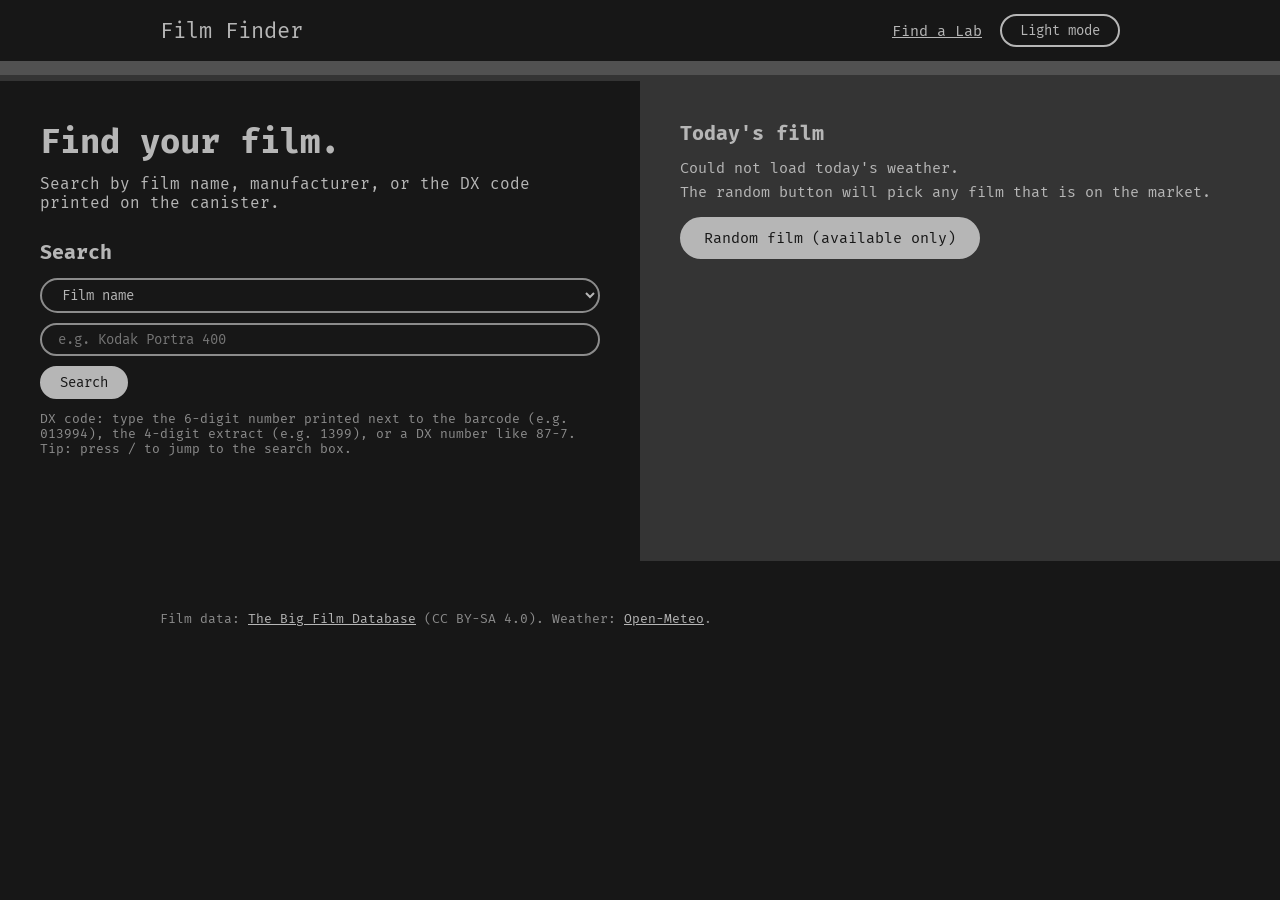
<file: index.html>
<!DOCTYPE html>
<html lang="en">
<head>
    <meta charset="UTF-8">
    <meta name="viewport" content="width=device-width, initial-scale=1.0">
    <title>Film Finder - Find Your Analog Film</title>

    <link rel="preconnect" href="https://fonts.googleapis.com">
    <link rel="preconnect" href="https://fonts.gstatic.com" crossorigin>
    <link href="https://fonts.googleapis.com/css2?family=Fira+Mono:wght@400;700&display=swap" rel="stylesheet">

    <link rel="stylesheet" href="style.css">
    <script src="filmfinder.js" defer></script>
</head>

<body>
    <header class="site-header">
        <div class="container header-row">
            <a class="logo" href="index.html">Film Finder</a>
            <nav class="header-nav">
                <a href="https://findmyfilmlab.com/" target="_blank" rel="noopener">Find a Lab</a>
                <button id="theme-button" class="button button-outline button-small" type="button">Light mode</button>
            </nav>
        </div>
    </header>
    <div class="filmstrip" aria-hidden="true"></div>

    <!-- SPLIT SCREEN: left half = search, right half = Today's film -->
    <main class="split">
        <section class="split-left">
            <h1>Find your film.</h1>
            <p class="subtitle">Search by film name, manufacturer, or the DX code printed on the canister.</p>

            <h2>Search</h2>
            <form id="search-form" class="search-row">
                <select id="search-type" class="field" aria-label="Search by">
                    <option value="name">Film name</option>
                    <option value="manufacturer">Manufacturer</option>
                    <option value="dx">DX code</option>
                </select>

                <input id="search-input" class="field" type="text" placeholder="e.g. Kodak Portra 400" aria-label="Search text" required>

                <button class="button button-small" type="submit">Search</button>
            </form>
            <p class="hint">DX code: type the 6-digit number printed next to the barcode (e.g. 013994), the 4-digit extract (e.g. 1399), or a DX number like 87-7. Tip: press / to jump to the search box.</p>

            <p id="message" role="status"></p>
        </section>

        <section class="split-right">
            <h2>Today's film</h2>
            <div id="weather-box">
                <p id="weather-text">Checking today's weather...</p>
                <p id="weather-tip"></p>
            </div>
            <button id="random-button" class="button" type="button">Random film (available only)</button>
        </section>
    </main>

    <footer class="container site-footer">
        <p>
            Film data: <a href="https://thebigfilmdatabase.merinorus.com/" target="_blank" rel="noopener">The Big Film Database</a> (CC BY-SA 4.0).
            Weather: <a href="https://open-meteo.com/" target="_blank" rel="noopener">Open-Meteo</a>.
        </p>
    </footer>
</body>
</html>
</file>
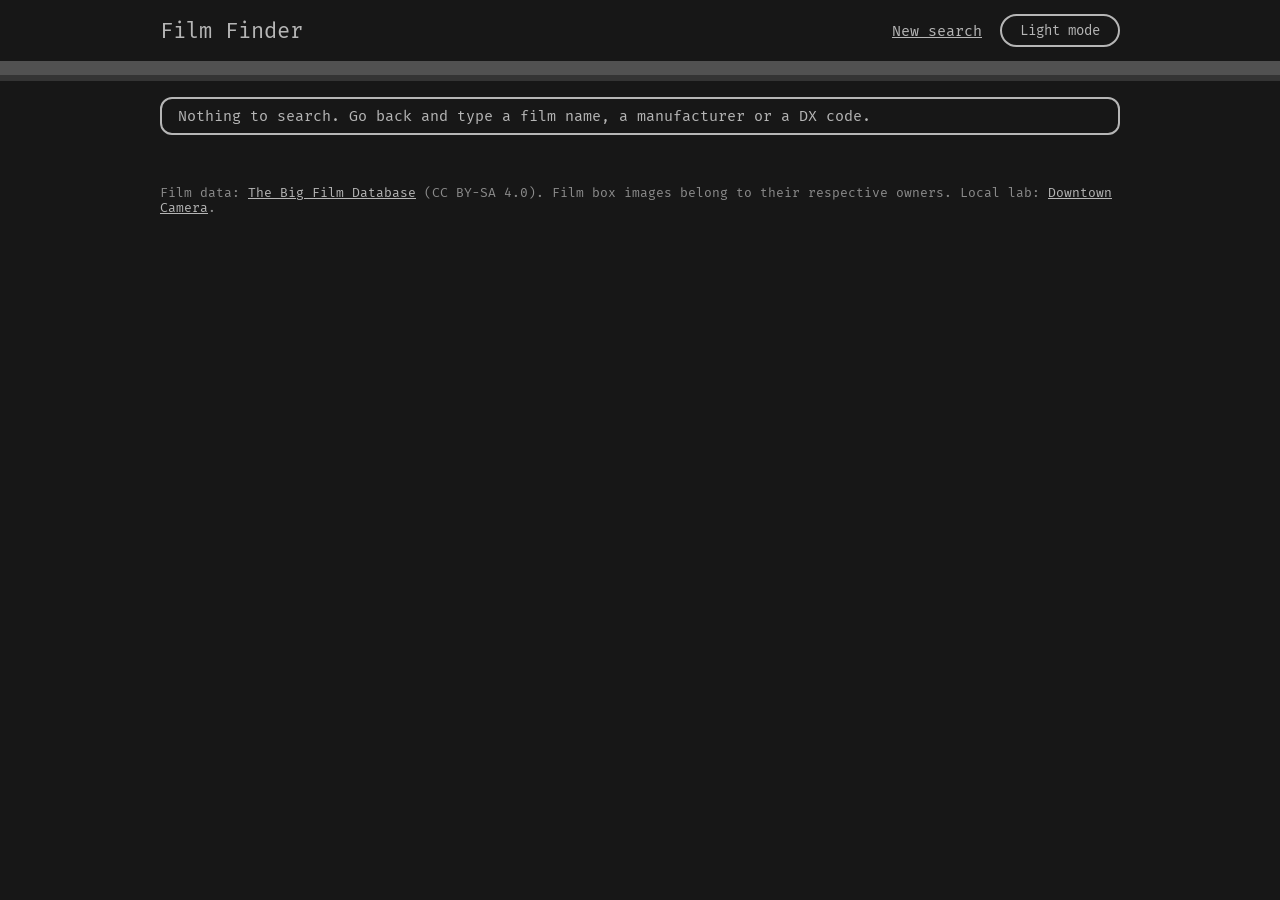
<file: results.html>
<!DOCTYPE html>
<html lang="en">
<head>
    <meta charset="UTF-8">
    <meta name="viewport" content="width=device-width, initial-scale=1.0">
    <title>Results - Film Finder</title>

    <link rel="preconnect" href="https://fonts.googleapis.com">
    <link rel="preconnect" href="https://fonts.gstatic.com" crossorigin>
    <link href="https://fonts.googleapis.com/css2?family=Fira+Mono:wght@400;700&display=swap" rel="stylesheet">

    <link rel="stylesheet" href="style.css">
    <script src="filmfinder.js" defer></script>
</head>

<body>
    <header class="site-header">
        <div class="container header-row">
            <a class="logo" href="index.html">Film Finder</a>
            <nav class="header-nav">
                <a href="index.html">New search</a>
                <button id="theme-button" class="button button-outline button-small" type="button">Light mode</button>
            </nav>
        </div>
    </header>
    <div class="filmstrip" aria-hidden="true"></div>

    <main class="container">
        <p id="message" role="status">Loading...</p>

        <!-- VIEW 1: list of search results (each card: featured image on top, text below) -->
        <section id="list-view" class="hidden">
            <div class="panel result-bar">
                <p id="result-title" class="bar-title"></p>
                <p id="result-count" class="bar-count"></p>
            </div>
            <div id="film-list"></div>
        </section>

        <!-- VIEW 2: details of one film -->
        <article id="detail" class="hidden">
            <p><a id="back-link" class="button button-outline button-small" href="index.html">&larr; Back</a></p>
            <p id="pick-note" class="panel hidden"></p>

            <!-- FEATURED IMAGE: big package picture with the film name under it -->
            <section class="feature">
                <div id="image-box" class="image-box"></div>
                <h1 id="film-title"></h1>
                <p id="film-subtitle"></p>
            </section>

            <section class="panel">
                <h2>Film Info</h2>
                <dl id="info-list"></dl>
            </section>

            <section class="panel">
                <h2>Sample Photos</h2>
                <p id="gallery-note">Searching for sample photos...</p>
                <div id="gallery" class="gallery"></div>
            </section>

            <!-- Where to Buy and Where to Develop sit side by side in one row -->
            <div class="row-two">
                <section class="panel">
                    <h2>Where to Buy</h2>
                    <p id="price-note"></p>
                    <div id="shop-links" class="link-row"></div>
                </section>

                <section class="panel">
                    <h2>Where to Develop</h2>
                    <p id="lab-note"></p>
                    <div id="lab-links" class="link-row"></div>
                </section>
            </div>
        </article>
    </main>

    <footer class="container site-footer">
        <p>
            Film data: <a href="https://thebigfilmdatabase.merinorus.com/" target="_blank" rel="noopener">The Big Film Database</a> (CC BY-SA 4.0).
            Film box images belong to their respective owners.
            Local lab: <a href="https://findmyfilmlab.com/location/downtown-camera/" target="_blank" rel="noopener">Downtown Camera</a>.
        </p>
    </footer>
</body>
</html>
</file>
<file: style.css>
/* ==========================================================
   PALETTE: Noir Chic
   #171717 darkest | #343434 dark | #515151 medium | #8C8C8C light grey | #B6B6B6 lightest
   Dark mode:  page #171717, panels #343434, borders #515151, text #B6B6B6, small text #8C8C8C
   Light mode: page #B6B6B6, panels #8C8C8C, text #171717
   ========================================================== */

body {
    background-color: #171717;
    color: #B6B6B6;
    font-family: "Fira Mono", "Courier New", monospace;
    font-size: 15px;
    margin: 0;
}

.container {
    width: 90%;
    max-width: 960px;
    margin: 0 auto;
}

.hidden {
    display: none;
}


/* Headings */
h1 {
    font-size: 34px;
    margin: 0 0 12px 0;
}

h2 {
    font-size: 20px;
    margin: 0 0 14px 0;
}

h3 {
    font-size: 17px;
    margin: 0 0 8px 0;
}

.subtitle {
    font-size: 16px;
    margin: 0 0 28px 0;
}

a {
    color: #B6B6B6;
}

a:hover {
    background-color: #B6B6B6;
    color: #171717;
    text-decoration: none;
}


/* Header and film strip */
.site-header {
    padding: 14px 0;
}

.header-row {
    display: flex;
    justify-content: space-between;
    align-items: center;
    gap: 12px;
}

.header-nav {
    display: flex;
    align-items: center;
    gap: 18px;
}

.logo {
    font-size: 22px;
    text-decoration: none;
}

.filmstrip {
    height: 14px;
    background-color: #515151;
    border-bottom: 6px solid #343434;
}


/* Buttons */
.button {
    display: inline-block;
    box-sizing: border-box;
    padding: 10px 22px;
    background-color: #B6B6B6;
    color: #171717;
    border: 2px solid #B6B6B6;
    border-radius: 999px;
    font-family: "Fira Mono", "Courier New", monospace;
    font-size: 15px;
    text-decoration: none;
    cursor: pointer;
}

.button:hover {
    background-color: #171717;
    color: #B6B6B6;
    border: 2px solid #B6B6B6;
}

.button-outline {
    background-color: #171717;
    color: #B6B6B6;
    border: 2px solid #B6B6B6;
}

.button-outline:hover {
    background-color: #B6B6B6;
    color: #171717;
    border: 2px solid #B6B6B6;
}

.button-small {
    padding: 6px 18px;
    font-size: 14px;
}


/* Split screen (index.html) */
.split {
    display: flex;
    min-height: 480px;
}

.split-left {
    box-sizing: border-box;
    width: 50%;
    padding: 40px;
    background-color: #171717;
}

.split-right {
    box-sizing: border-box;
    width: 50%;
    padding: 40px;
    background-color: #343434;
}


/* Panels and form fields */
.panel {
    box-sizing: border-box;
    padding: 20px;
    margin: 0 0 24px 0;
    background-color: #343434;
    border: 2px solid #515151;
    border-radius: 16px;
}

.search-row {
    display: flex;
    flex-direction: column;
    align-items: flex-start;
    gap: 10px;
}

.field {
    box-sizing: border-box;
    width: 100%;
    padding: 6px 16px;
    background-color: #171717;
    color: #B6B6B6;
    border: 2px solid #8C8C8C;
    border-radius: 999px;
    font-family: "Fira Mono", "Courier New", monospace;
    font-size: 14px;
}

.hint {
    font-size: 13px;
    color: #8C8C8C;
    margin: 12px 0 0 0;
}

#weather-text {
    margin: 0 0 6px 0;
}

#weather-tip {
    margin: 0 0 16px 0;
}

#message {
    min-height: 24px;
    margin: 16px 0 0 0;
}

.error {
    box-sizing: border-box;
    padding: 8px 16px;
    border: 2px solid #B6B6B6;
    border-radius: 12px;
}

.tag {
    display: inline-block;
    padding: 2px 14px;
    background-color: #B6B6B6;
    color: #171717;
    border-radius: 999px;
}


/* Label */
.status {
    display: inline-block;
    padding: 0 12px;
    border: 2px solid #B6B6B6;
    border-radius: 999px;
}

.status-on {
    background-color: #B6B6B6;
    color: #171717;
}


/* Results list: each card has the featured image on top */
.result-bar {
    display: flex;
    flex-wrap: wrap;
    justify-content: space-between;
    align-items: center;
    gap: 8px 24px;
    margin: 0 0 20px 0;
}

.bar-title {
    margin: 0;
}

.bar-count {
    margin: 0;
}

#film-list {
    display: flex;
    flex-wrap: wrap;
    align-items: flex-start;
    gap: 20px;
}

.result-card {
    box-sizing: border-box;
    width: 460px;
    max-width: 100%;
    padding: 20px;
    background-color: #343434;
    border: 2px solid #515151;
    border-radius: 16px;
}

.result-image {
    box-sizing: border-box;
    padding: 12px;
    margin: 0 0 16px 0;
    background-color: #171717;
    border-radius: 12px;
}

.line {
    margin: 0 0 4px 0;
}

.pack-img {
    display: block;
    width: 220px;
    max-width: 100%;
    height: auto;
    margin: 0 auto;
    border-radius: 8px;
}


/* Detail View: featured image */
.feature {
    box-sizing: border-box;
    padding: 30px 20px;
    margin: 0 0 24px 0;
    text-align: center;
    background-color: #343434;
    border: 2px solid #515151;
    border-radius: 16px;
}

.feature h1 {
    margin: 20px 0 8px 0;
}

#film-subtitle {
    margin: 0;
}

.image-box {
    width: 360px;
    max-width: 100%;
    margin: 0 auto;
}

.package-img {
    display: block;
    width: 100%;
    height: auto;
    border-radius: 12px;
}

.no-image {
    display: flex;
    justify-content: center;
    align-items: center;
    box-sizing: border-box;
    min-height: 280px;
    padding: 16px;
    text-align: center;
    background-color: #171717;
    border: 2px solid #515151;
    border-radius: 12px;
}

dl {
    margin: 0;
}

.info-row {
    display: flex;
    flex-wrap: wrap;
    gap: 4px 16px;
    padding: 10px 0;
    border-bottom: 1px solid #515151;
}

dt {
    width: 170px;
}

dd {
    width: 330px;
    max-width: 100%;
    margin: 0;
}

.link-row {
    display: flex;
    flex-wrap: wrap;
    gap: 10px;
    margin: 10px 0 0 0;
}

.row-two {
    display: flex;
    flex-wrap: wrap;
    gap: 24px;
    margin: 0 0 24px 0;
}

.row-two .panel {
    width: 456px;
    max-width: 100%;
    margin: 0;
}

.gallery {
    display: flex;
    flex-wrap: wrap;
    gap: 14px;
}

.gallery figure {
    margin: 0;
}

.gallery img {
    display: block;
    height: 170px;
    width: auto;
    max-width: 100%;
    border: 2px solid #515151;
    border-radius: 12px;
}

.gallery figcaption {
    font-size: 12px;
    margin: 4px 0 0 0;
}


/* Footer */
.site-footer {
    font-size: 13px;
    color: #8C8C8C;
    margin: 50px auto 30px auto;
}


/* LIGHT MODE */
.light {
    background-color: #B6B6B6;
    color: #171717;
}

.light a {
    color: #171717;
}

.light a:hover {
    background-color: #171717;
    color: #B6B6B6;
}

.light .filmstrip {
    background-color: #515151;
    border-bottom: 6px solid #8C8C8C;
}

.light .button {
    background-color: #171717;
    color: #B6B6B6;
    border: 2px solid #171717;
}

.light .button:hover {
    background-color: #B6B6B6;
    color: #171717;
    border: 2px solid #171717;
}

.light .button-outline {
    background-color: #B6B6B6;
    color: #171717;
    border: 2px solid #171717;
}

.light .button-outline:hover {
    background-color: #171717;
    color: #B6B6B6;
    border: 2px solid #171717;
}

.light .split-left {
    background-color: #B6B6B6;
}

.light .split-right {
    background-color: #8C8C8C;
}

.light .panel {
    background-color: #8C8C8C;
}

.light .field {
    background-color: #B6B6B6;
    color: #171717;
    border: 2px solid #171717;
}

.light .hint {
    color: #343434;
}

.light .error {
    border: 2px solid #171717;
}

.light .tag {
    background-color: #171717;
    color: #B6B6B6;
}

.light .status {
    border: 2px solid #171717;
}

.light .status-on {
    background-color: #171717;
    color: #B6B6B6;
}

.light .result-card {
    background-color: #8C8C8C;
}

.light .result-image {
    background-color: #B6B6B6;
}

.light .feature {
    background-color: #8C8C8C;
}

.light .no-image {
    background-color: #B6B6B6;
    border: 2px solid #171717;
}

.light .info-row {
    border-bottom: 1px solid #343434;
}

.light .site-footer {
    color: #343434;
}

@media (max-width: 600px) {
    h1 {
        font-size: 26px;
    }

    .header-row {
        flex-direction: column;
        align-items: flex-start;
    }

    .split {
        flex-direction: column;
    }

    .split-left {
        width: 100%;
        padding: 24px;
    }

    .split-right {
        width: 100%;
        padding: 24px;
    }

    dt {
        width: 100%;
    }
}
</file>
